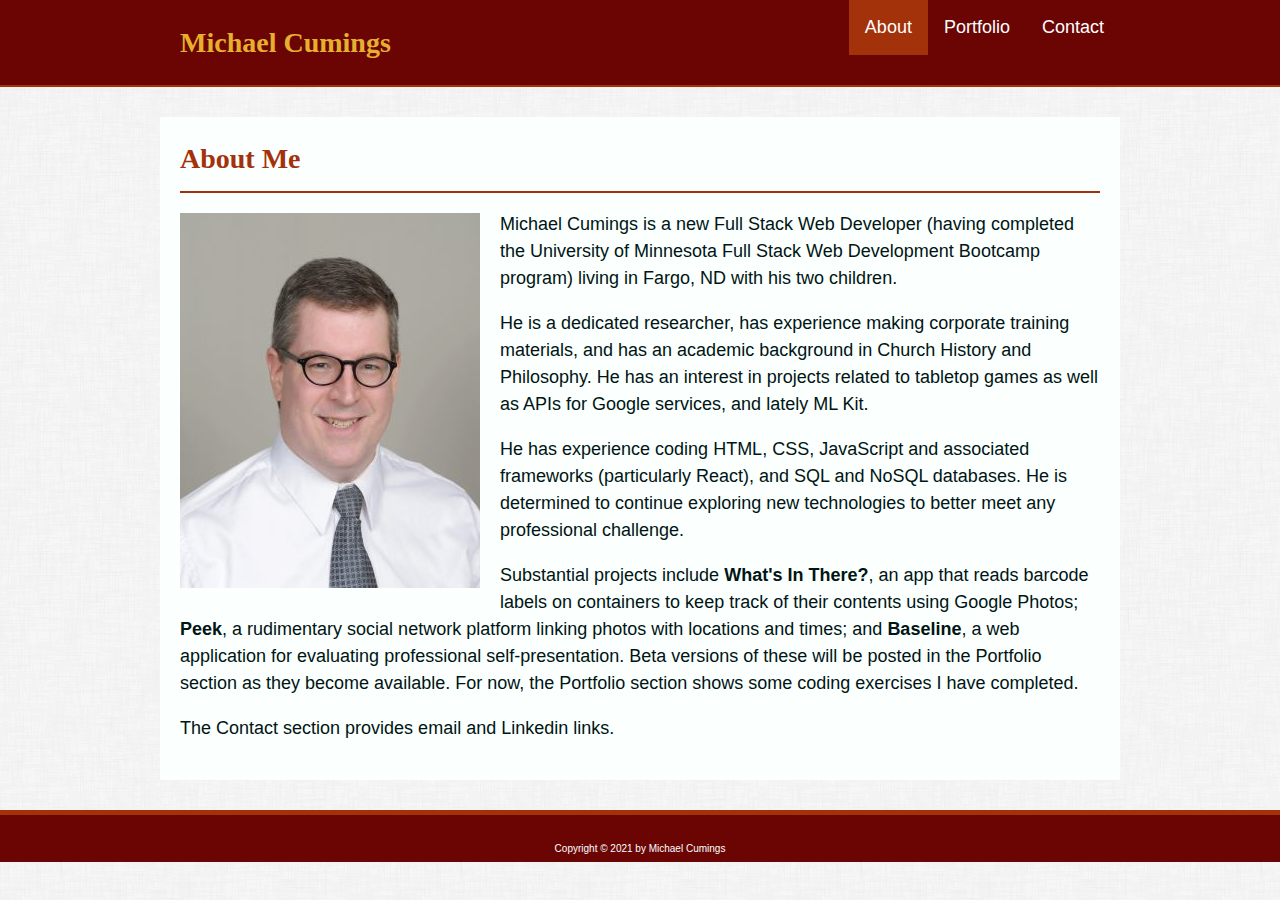
<file: index.html>
<!-- Basic Portfolio -->
<!-- Index Page -->
<!DOCTYPE html>
<html lang="en-us">

<head>

  <meta charset="UTF-8">
  <title>Michael Cumings Welcome Page</title>
  <link rel="stylesheet" type="text/css" href="./assets/css/style.css">

</head>

<body>
  <header>
    <div class="container">  
        <div id="mainheadtitle">
            <h1>Michael Cumings</h1>
        </div>
        <ul>
            <li><a href="contact.html">Contact</a></li>
            <li><a href="portfolio.html">Portfolio</a></li>
            <li><a href="#home" class="active">About</a></li>
        </ul>
    </div>      
  </header>

  <div class="container">

    <section id="main-text">

      <section id="texthead"><h1>About Me</h1></section>
      <img src="./assets/images/biopic.jpg" alt="I can look even more spiffy than this." id="bio-image" align=left>
      <p>Michael Cumings is a new Full Stack Web Developer (having completed the University of Minnesota
        Full Stack Web Development Bootcamp program) living in Fargo, ND with his two children.
      </p>
      <p>He is a dedicated researcher, has experience making corporate training materials, and has an
        academic background in Church History and Philosophy.  He has an interest in projects related
        to tabletop games as well as APIs for Google services, and lately ML Kit.
      </p>
      <p>He has experience coding HTML, CSS, JavaScript and associated frameworks (particularly React),
        and SQL and NoSQL databases. He is determined to continue exploring new technologies to better
        meet any professional challenge.
      </p>
      <p>Substantial projects include <b>What's In There?</b>, an app that reads barcode labels on containers
        to keep track of their contents using Google Photos; <b>Peek</b>, a rudimentary social network platform 
        linking photos with locations and times; and <b>Baseline</b>, a web application for 
        evaluating professional self-presentation. Beta versions of these will be posted in the Portfolio
        section as they become available.  For now, the Portfolio section shows some coding
        exercises I have completed.
      </p>
      <p>The Contact section provides email and Linkedin links.</p>

    </section>
    </div>

    <footer>
        <div class="container">
            <section id="footertext">
        Copyright &copy; 2021 by Michael Cumings
            </section>    
        </div>
    </footer>

  </div>  

</body>

</html>
</file>
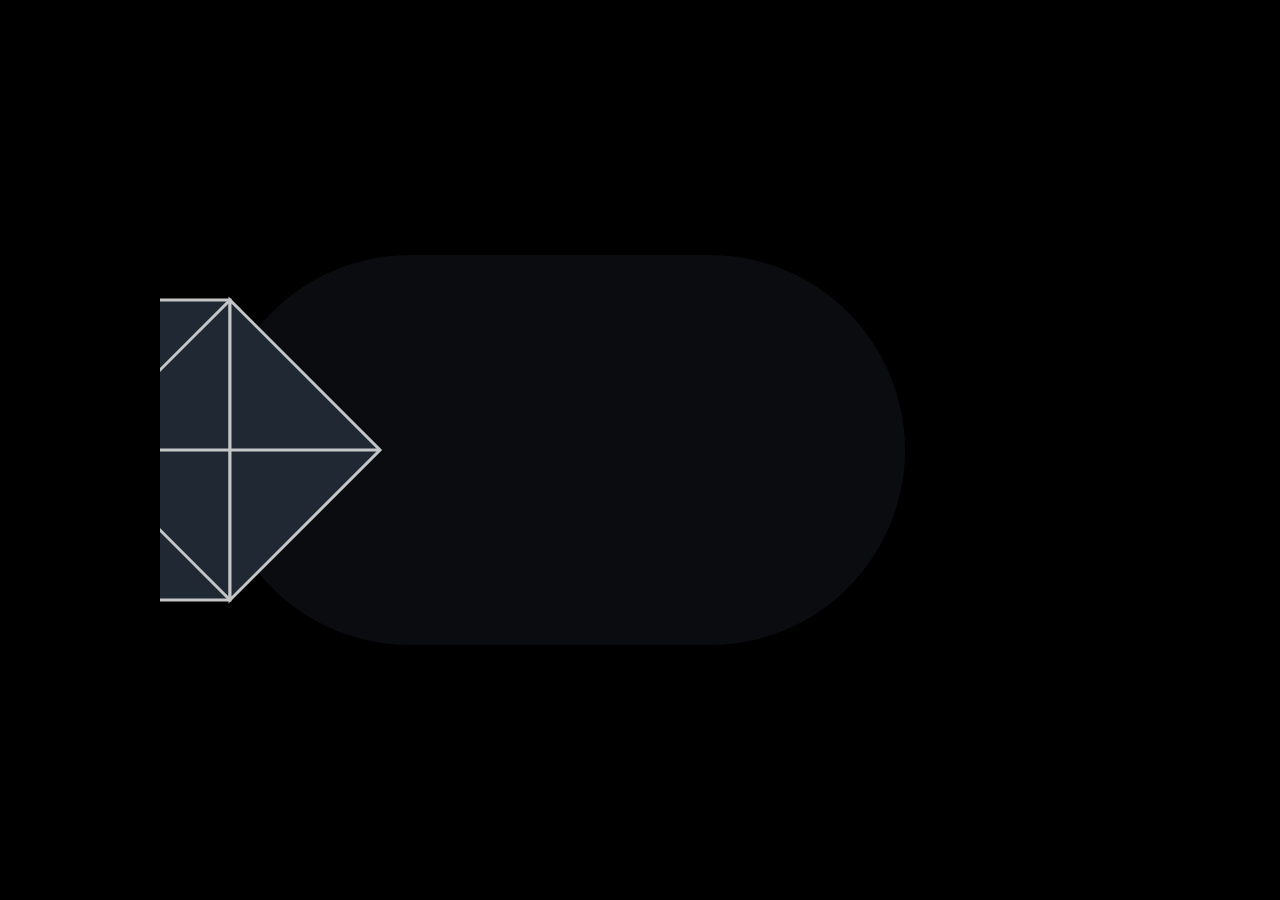
<file: boardtry.html>
<!DOCTYPE html>
<html lang="en">
<head>
    <meta charset="UTF-8">
    <meta name="viewport" content="width=device-width, initial-scale=1.0">
    <meta http-equiv="X-UA-Compatible" content="ie=edge">
    <style>
        @import 'https://fonts.googleapis.com/css?family=Cinzel:400,700';

        .list-group-item {
          line-height: 2.5;
        }
        
        .modal {
          /* This way it could be display flex or grid or whatever also. */
          display: block;
          
          /* Probably need media queries here */
          width: 600px;
          max-width: 100%;
          
          height: 400px;
          max-height: 100%;
          
          position: fixed;
          
          z-index: 100;
          
          left: 50%;
          top: 50%;
          
          /* Use this for centering if unknown width/height */
          transform: translate(-50%, -50%);
          
          /* If known, negative margins are probably better (less chance of blurry text). */
          /* margin: -200px 0 0 -200px; */
          
          background: white;
          box-shadow: 0 0 60px 10px rgba(0, 0, 0, 0.9);
        }
        .closed {
          display: none;
        }
        
        .modal-overlay {
          position: fixed;
          top: 0;
          left: 0;
          width: 100%;
          height: 100%;
          z-index: 50;
          
          background: rgba(0, 0, 0, 0.6);
        }
        .modal-guts {
          position: absolute;
          top: 0;
          left: 0;
          width: 100%;
          height: 100%;
          overflow: auto;
          padding: 20px 50px 20px 20px;
        }
        
        
        
        * {
          box-sizing: border-box;
          margin: 0;
          padding: 0;
        }
        body {
          background-size: 100%, 100%;
          background-color: black;
          font-family: 'Cinzel', serif;
        }
        ul {
          margin: 10px 0 10px 30px;
        }
        li, p {
          margin: 0 0 10px 0;
        }
        h1 {
          margin: 0 0 20px 0;
        }
        
        .modal .close-button {
          position: absolute;
          
          /* don't need to go crazy with z-index here, just sits over .modal-guts */
          z-index: 1;
          
          top: 10px;
          
          /* needs to look OK with or without scrollbar */
          right: 20px;
          
          border: 0;
          background: black;
          color: white;
          padding: 5px 10px;
          font-size: 1.3rem;
        }
        
        .height-100vh {
          height: 100vh;
          
          display: flex;            /* establish flex container */
          flex-direction: column;   /* stack flex items vertically */
          position: relative;       /* establish neares positioned ancenstor for absolute positioning */
          
        }
        
        .text {
          display: flex;
          position: absolute;
          left: 50%;
          top: 50%;
          transform: translate(-50%, -50%);
          color: black;
          font-weight: bold;
        }
        
        .center-aligned {
          @include display(flex);
          @include align-items(center);
          @include justify-content(center);
        }
        
        .active {
          opacity: 0.7;
        }
        
        .button {
          position: absolute;
          top: 65%;
          left: 50%;
          transform: translateX(-50%);
          font-size: 20px;
          color: white;
          background-color: #B5C7E6;
          padding-left: 90px;
          padding-right: 90px;
          padding-top: 20px;
          padding-bottom: 20px;
          overflow: hidden;
          white-space: nowrap;
          z-index: 3;
        }
        svg {
          position: absolute;
          z-index: 4;
          height: 100%;
          /* left: 15%; */
          left: 50%;
           transform: translateX(-60%);
        }
        /* Make a div for the game, then... */
        /* #gamediv {
          background-image: url(https://cdn.pixabay.com/photo/2017/01/01/10/30/concrete-1944281_960_720.jpg);
        } */
        
    </style>
    <title>Document</title>
</head>
<body>



  <svg viewBox="0 0 800 400" width="800" height="400">
    <circle cx="250" cy="200" r="195" fill="#0B0C10" opacity="1"/>
    <circle cx="550" cy="200" r="195" fill="#0B0C10" opacity="1"/>
    <rect width="300" height="390" x="250" y="5" fill="#0B0C10"/>
    <svg x=0 background="red">
      <polygon points="250,50 100,200 250,350" stroke-width=3 stroke="#C5C6C7" fill="#1F2833"/>
      <rect width="300" height="300" x="250" y="50" stroke-width=3 stroke="#C5C6C7" fill="#1F2833"/>
      <line x1="250" y1="50" x2="550" y2="350" stroke-width=3 stroke="#C5C6C7"/>
      <line x1="550" y1="50" x2="250" y2="350" stroke-width=3 stroke="#C5C6C7"/>
      <line x1="400" y1="50" x2="400" y2="350" stroke-width=3 stroke="#C5C6C7"/>
      <line x1="250" y1="200" x2="550" y2="200" stroke="black"/>
      <polygon points="550,50 700,200 550,350" stroke-width=3 stroke="#C5C6C7" fill="#1F2833" />
      <line x1="100" y1="200" x2="700" y2="200" stroke-width=3 stroke="#C5C6C7"/>
      <circle class="node" id="t2" cx="250" cy="50" r="20" stroke="black" stroke-width="1" fill="red" opacity="0"/>
      <circle class="node" id="t3" cx="400" cy="50" r="20" stroke="black" stroke-width="1" fill="red" opacity="0"/>
      <circle class="node" id="t4" cx="550" cy="50" r="20" stroke="black" stroke-width="1" fill="red" opacity="0"/>
      <circle class="node" id="m1" cx="100" cy="200" r="20" stroke="black" stroke-width="1" fill="red" opacity="0"/>
      <circle class="node" id="m2" cx="250" cy="200" r="20" stroke="black" stroke-width="1" fill="red" opacity="0"/>
      <circle class="node" id="m3" cx="400" cy="200" r="20" stroke="black" stroke-width="1" fill="red" opacity="0"/>
      <circle class="node" id="m4" cx="550" cy="200" r="20" stroke="black" stroke-width="1" fill="red" opacity="0"/>
      <circle class="node" id="m5" cx="700" cy="200" r="20" stroke="black" stroke-width="1" fill="red" opacity="0"/>
      <circle class="node" id="b2" cx="250" cy="350" r="20" stroke="black" stroke-width="1" fill="red" opacity="0"/>
      <circle class="node" id="b3" cx="400" cy="350" r="20" stroke="black" stroke-width="1" fill="red" opacity="0"/>
      <circle class="node" id="b4" cx="550" cy="350" r="20" stroke="black" stroke-width="1" fill="red" opacity="0"/>
      <circle class="blackpiece" id="black1" cx="250" cy="50" r="25" stroke="black" stroke-width="3" fill="#45A29E" opacity="1"/>
      <circle class="blackpiece" id="black2" cx="100" cy="200" r="25" stroke="black" stroke-width="3" fill="#45A29E" opacity="1"/>
      <circle class="blackpiece" id="black3" cx="250" cy="350" r="25" stroke="black" stroke-width="3" fill="#45A29E" opacity="1"/>
      <circle class="whitepiece" id="white" cx="400" cy="200" r="28" stroke="black" stroke-width="3" fill="#66FCF1" opacity="1"/>
    </svg>
  </svg>

  <div id="result" style='left: 50%;z-index:5;transform: translateX(-50%);'><h1>White Wins!</h1>
  </div> 
  
  <script
    src="https://code.jquery.com/jquery-3.3.1.js"
    integrity="sha256-2Kok7MbOyxpgUVvAk/HJ2jigOSYS2auK4Pfzbm7uH60="
    crossorigin="anonymous">
  </script>             

  <script>

    $(document).ready(() => {
      // a variable containing the ids of each game location
      const gameLocations = [
        "t2",
        "t3",
        "t4",
        "m1",
        "m2",
        "m3",
        "m4",
        "m5",
        "b2",
        "b3",
        "b4"
      ];

      // an object listing all of the legal moves from
      //   a given game location for black (provided
      //   the target location is empty)
      const blackMoves = {
        t2: ["m2", "m3", "t3"],
        t3: ["m3", "t4"],
        t4: ["m4", "m5"],
        m1: ["t2", "m2", "b2"],
        m2: ["t2", "m3", "b2"],
        m3: ["t3", "t4", "m4", "b4", "b3"],
        m4: ["t4", "m5", "b4"],
        m5: [],
        b2: ["m2", "m3", "b3"],
        b3: ["m3", "b4"],
        b4: ["m4", "m5"]
      };

      // an object listing all of the legal moves from
      //   a given game location for white (provided
      //   the target location is empty)
      const whiteMoves = {
        t2: ["m1", "m2", "m3", "t3"],
        t3: ["t2", "m3", "t4"],
        t4: ["t3", "m3", "m4", "m5"],
        m1: [],
        m2: ["m1", "t2", "m3", "b2"],
        m3: ["t2", "m2", "b2", "t3", "t4", "m4", "b4", "b3"],
        m4: ["m3", "t4", "m5", "b4"],
        m5: ["t4", "m4", "b4"],
        b2: ["m1", "m2", "m3", "b3"],
        b3: ["b2", "m3", "b4"],
        b4: ["b3", "m3", "m4", "m5"]
      };

      // LIST OF VARIABLES NEEDED FROM OUR DATABASE
      //
      // gameId : ID of the current game in the db
      //
      // whoseTurn ("white" or "black")
      //
      // black1Location
      // black2Location
      // black3Location
      // whiteLocation : these four give the ids of the nodes where each piece is
      //
      // blackPlayer: ID of the black player from the db
      // whitePlayer: ID of the white player from the db
      //
      // lateralMoves : number of consecutive non-advancing black moves leading to current game state
      //
      // gameActive : boolean, true or false, is the game still going

      // This variable contains the id of the piece the player wll move
      let selectedPiece = [];
      // This variable keeps track of whose turn it is
      let whoseTurn = "black";

      let black1Location = "t2";
      let black2Location = "m1";
      let black3Location = "b2";
      let whiteLocation = "m3";
      let startLocation = [];
      let lateralMoves = [];

      $(".blackpiece").on(
        "click", function() {
          let element = $(this);
          if (
            whoseTurn === "black"
            // && blackPlayer === displayName // displayName is from firebase authentication
            ) {
              // if (selectedPiece === ("black1" || "black2" || "black3")) {
              //   selectedPiece = [];
              //   $(".node").removeClass("active");
              //   return;
              // }
              startLocation = [];
              // alert(this.id);
              selectedPiece = this.id;
              switch (selectedPiece) {
                case "black1":
                  startLocation = black1Location;
                  break;
                case "black2":
                  startLocation = black2Location;
                  break;
                case "black3":
                  startLocation = black3Location;
                  break;
                default:
                  break;
              }
              // alert("black1: " + black1Location + "black2: " + black2Location + " black3: " + black3Location);
              // alert(blackMoves[startLocation]);
              blackMoves[startLocation].forEach(value => {
                $(`#${value}`).addClass("active");
              });
              // active();
              $(".active").on(
                "click", function() {
                  let element = $(this);
                  if (whoseTurn === "black") {
                    //     $(".active").on(
                    // "click", (() => {
                    // let blackSourceX = []
                    // switch (selectedPiece) {
                    //     case "black1":
                    //     blackSourceX = $("#black1").attr("cx");
                    //       break;
                    //     case "black2":
                    //     blackSourceX = $("#black2").attr("cx");
                    //       break;
                    //     case "black3":
                    //     blackSourceX = $("#black3").attr("cx");
                    //       break;
                    //     default:
                    //       break;
                    //   }
                    // // const blackSourceX = $(`#${selectedPiece}`).attr("cx");
                    // const blackTargetX = element.attr("cx");
                    // // alert(blackSourceX);
                    // // alert(blackTargetX);
                    // if (
                    //   selectedPiece === ("black1" || "black2" || "black3") &&
                    //   blackSourceX === blackTargetX
                    // ) {
                    //   lateralMoves++;
                    // send updated lateralMoves to db
                    // if (lateralMoves >= 10) {
                    //   alert("White Winds by Black stalling!");// ADD later: white wins, push to database, update "to move" div with the news
                    //   return;
                    // }
                    // }
                    // alert("call1" + $(`#${selectedPiece}`).attr("cx"));
                    // alert("call2" + element.attr("cx"));
                    // $(`#${selectedPiece}`).attr("cx", element.attr("cx"));
                    // $(`#${selectedPiece}`).attr("cy", element.attr("cy"));
                    // ADD later: push move to move list in the db
                    switch (selectedPiece) {
                      case "black1":
                        $("#black1").attr("cx", element.attr("cx"));
                        $("#black1").attr("cy", element.attr("cy"));
                        // alert("black1Location preassign " + black1Location);
                        // alert("element.id " + element.attr("id"));
                        black1Location = element.attr("id");
                        // alert("black1Location postassign " + black1Location);
                        break;
                      case "black2":
                        $("#black2").attr("cx", element.attr("cx"));
                        $("#black2").attr("cy", element.attr("cy"));
                        black2Location = element.attr("id");
                        break;
                      case "black3":
                        $("#black3").attr("cx", element.attr("cx"));
                        $("#black3").attr("cy", element.attr("cy"));
                        black3Location = element.attr("id");
                        break;
                      default:
                        break;
                    }
                    selectedPiece = [];
                    console.log("after black");
                    console.log(element);
                    $(".node").removeClass("active");
                    // if ($("#white").attr("cx") === $("#m1").attr("cx")) {
                    //   alert("White Wins!"); // ADD later: white wins, push to database, update "to move" div with the news
                    //   return;
                    // }
            
                    if (
                      $("#white").attr("cx") === $("#m5").attr("cx") &&
                      $("#black1").attr("cx") === $("#m4").attr("cx") &&
                      $("#black2").attr("cx") === $("#m4").attr("cx") &&
                      $("#black3").attr("cx") === $("#m4").attr("cx")
                      ) {
                      alert("Black Wins!"); // ADD later: black wins, push to database, update "to move" div with the news
                      return;
                      }
                    whoseTurn = "white";
                    // ADD: Push new turn indicator to the db
                  }
                })
            }
        })

      $(".whitepiece").on(
        "click", function() {
          let element = $(this);
          if (
            whoseTurn === "white"
            // && whitePlayer === displayName // displayName is from firebase authentication
            ) {
              // if (selectedPiece === ("black1" || "black2" || "black3")) {
              //   selectedPiece = [];
              //   $(".node").removeClass("active");
              //   return;
              // }
              selectedPiece = [];
              startLocation = [];
              selectedPiece = white;
              startLocation = whiteLocation;
              // switch (selectedPiece) {
              //   case "black1":
              //     startLocation = black1Location;
              //     break;
              //   case "black2":
              //     startLocation = black2Location;
              //     break;
              //   case "black3":
              //     startLocation = black3Location;
              //     break;
              //   default:
              //     break;
              // }
              // if (startLocation === "t2") {
              //     alert("good!");
              // }
              // alert(whiteMoves[startLocation]);
              whiteMoves[startLocation].forEach(value => {
                $(`#${value}`).addClass("active");
              });
              // active();
              $(".active").on(
                "click", function() { 
                  let element = $(this);
                  //     $(".active").on(
                  // "click", (() => {
                  //   const whiteSourceX = $("#" + selectedPiece).attr("cx");
                  //   const whiteTargetX = element.attr("cx");
                  //   alert(whiteSourceX);
                  //   alert(whiteTargetX);
                  //   if (
                  //     selectedPiece === ("black1" || "black2" || "black3") &&
                  //     blackSourceX === blackTargetX
                  //   ) {
                  //     lateralMoves++;
                  //     // send updated lateralMoves to db
                  //     if (lateralMoves >= 10) {
                  //       // ADD later: white wins, push to database, update "to move" div with the news
                  //       return;
                  //     }
                  // }
                  // alert("call1" + $(`#${selectedPiece}`).attr("cx"));
                  // alert("call2" + element.attr("cx"));
                  if (whoseTurn === "white") {
                    $("#white").attr("cx", element.attr("cx"));
                    $("#white").attr("cy", element.attr("cy"));
                  
                    // ADD later: push move to move list in the db
                    whiteLocation = element.attr("id");
                    selectedPiece = [];
                    $(".node").removeClass("active");
                    // if ($("#white").attr("cx") === $("#m1").attr("cx")) {
                    if (whiteLocation === "m1") {
                      alert("White Wins!"); // ADD later: white wins, push to database, update "to move" div with the news
                      return;
                    }
        
                    // if (
                    //   $("#white").attr("cx") === $("#m5").attr("cx") &&
                    //   $("#black1").attr("cx") === $("#m4").attr("cx") &&
                    //   $("#black2").attr("cx") === $("#m4").attr("cx") &&
                    //   $("#black3").attr("cx") === $("#m4").attr("cx")
                    // ) {
                    //   alert("Black Wins!");
                    //   // ADD later: black wins, push to database, update "to move" div with the news
                    //   return;
                    // }
                    whoseTurn = "black";
                    // ADD: Push new turn indicator to the db
                  }
                })
              }
        })

        // for (i = 0; i < blackMoves.startLocation.length; i++) {
        //   $(`#${blackMoves.startLocation[i]}`).addClass("active"); // highlight the possible destinations
        // }
 

        // if (whoseTurn === "white") {
        //   selectedPiece = "white";
        //   startLocation = whiteLocation;

        //   whiteMoves[startLocation].forEach(value => {
        //   $(`#${value}`).addClass("active");
          

        //   // for (i = 0; i < whiteMoves.startLocation.length; i++) {
        //   //   $(`#${whiteMoves.startLocation[i]}`).addClass("active"); // highlight the possible destinations
        //   })
        //   $(".active").on(
        //   "click", function() {
        //       let element = $(this);
        //       //     $(".active").on(
        //   // "click", (() => {
        //     const blackSourceX = $("#" + selectedPiece).attr("cx");
        //     const blackTargetX = element.attr("cx");
        //     alert(blackSourceX);
        //     alert(blackTargetX);
        //     if (
        //       selectedPiece === ("black1" || "black2" || "black3") &&
        //       blackSourceX === blackTargetX
        //     ) {
        //       lateralMoves++;
        //       // send updated lateralMoves to db
        //       if (lateralMoves >= 10) {
        //         // ADD later: white wins, push to database, update "to move" div with the news
        //         return;
        //       }
        //   }
        //       alert("call1" + $(`#${selectedPiece}`).attr("cx"));
        //       alert("call2" + element.attr("cx"));
        //       $(`#${selectedPiece}`).attr("cx", element.attr("cx"));
        //       $(`#${selectedPiece}`).attr("cy", element.attr("cy"));
        //       // ADD later: push move to move list in the db
        //       selectedPiece = [];
        //       $(".node").removeClass("active");
        //       if ($("#white").attr("cx") === $("#m1").attr("cx")) {
        //         // ADD later: white wins, push to database, update "to move" div with the news
        //         return;
        //       }
              
        //       if (
        //         $("#white").attr("cx") === $("#m5").attr("cx") &&
        //         $("#black1").attr("cx") === $("#m4").attr("cx") &&
        //         $("#black2").attr("cx") === $("#m4").attr("cx") &&
        //         $("#black3").attr("cx") === $("#m4").attr("cx")
        //       ) {
        //         // ADD later: black wins, push to database, update "to move" div with the news
        //         return;
        //       }
        //       if (whoseTurn === "black") {
        //         whoseTurn = "white";
        //         // ADD: Push new turn indicator to the db
        //         return;
        //       } else if (whoseTurn === "white") {
        //         whoseTurn = "black";
        //         // ADD: Push new turn indicator to the db
        //         return;
        //       }
        //     })
        // }

        // function active() {
        //   $(".active").on(
        //     "click", (() => {
        //       const blackSourceX = $("#" + selectedPiece).attr("cx");
        //       const blackTargetX = $(this).attr("cx");
        //       if (
        //         selectedPiece === ("black1" || "black2" || "black3") &&
        //         blackSourceX === blackTargetX
        //       ) {
        //         lateralMoves++;
        //         // send updated lateralMoves to db
        //         if (lateralMoves >= 10) {
        //           // ADD later: white wins, push to database, update "to move" div with the news
        //           return;
        //         }
        //         $(`#${selectedPiece}`).attr("cx", $(this).attr("cx"));
        //         $(`#${selectedPiece}`).attr("cy", $(this).attr("cy"));
        //         // ADD later: push move to move list in the db
        //         selectedPiece = [];
        //         $(".node").removeClass("active");
        //         if ($("#white").attr("cx") === $("#m1").attr("cx")) {
        //           // ADD later: white wins, push to database, update "to move" div with the news
        //           return;
        //         }
        //         if (
        //           $("#white").attr("cx") === $("#m5").attr("cx") &&
        //           $("#black1").attr("cx") === $("#m4").attr("cx") &&
        //           $("#black2").attr("cx") === $("#m4").attr("cx") &&
        //           $("#black3").attr("cx") === $("#m4").attr("cx")
        //         ) {
        //           // ADD later: black wins, push to database, update "to move" div with the news
        //           return;
        //         }
        //         if (whoseTurn === "black") {
        //           whoseTurn = "white";
        //           // ADD: Push new turn indicator to the db
        //         } else if (whoseTurn === "white") {
        //           whoseTurn = "black";
        //           // ADD: Push new turn indicator to the db
        //         }
        //       }
        //     })
        //   )}
    })
  </script>
              
</body>
</html>
</file>
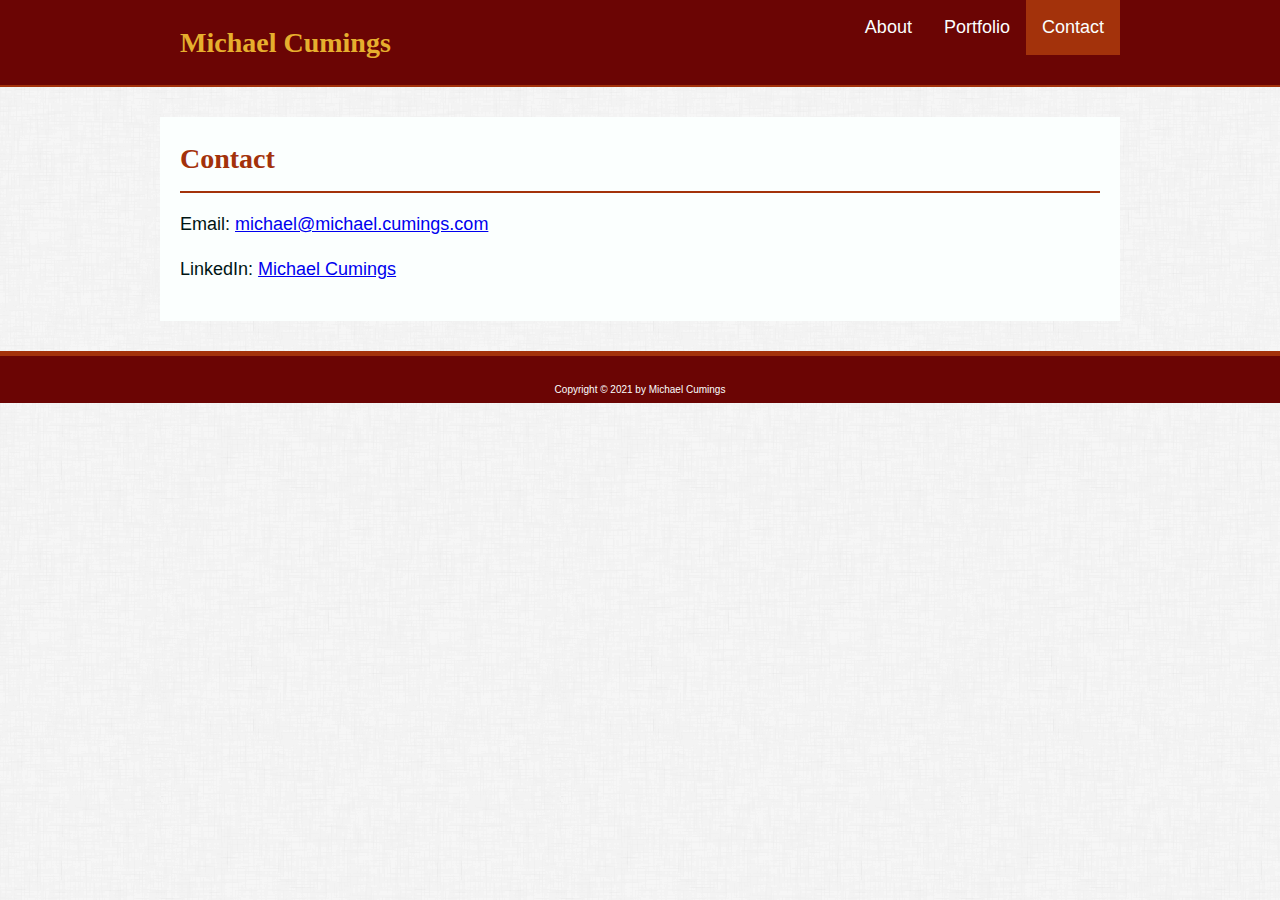
<file: contact.html>
<!-- Basic Portfolio Homework #1 -->
<!-- Contact Page -->
<!DOCTYPE html>
<html lang="en-us">

<head>

  <meta charset="UTF-8">
  <title>Michael Cumings Contact Page</title>
  <link rel="stylesheet" type="text/css" href="./assets/css/style.css">
  <link rel="stylesheet" type="text/css" href="./assets/css/form.css">

</head>

<body>
  <header>
    <div class="container">  
        <div id="mainheadtitle">
            <h1>Michael Cumings</h1>
        </div>
        <ul>
            <li><a href="#home" class="active">Contact</a></li>
            <li><a href="portfolio.html">Portfolio</a></li>
            <li><a href="index.html">About</a></li>
        </ul>
    </div>      
  </header>

  <div class="container">

    <section id="main-text">

      <section id="texthead"><h1>Contact</h1></section>
      <div class="container">
        <p>
          Email: <a href="mailto:michael@michaelcumings.com">michael@michael.cumings.com</a>
        </p>
        <p>LinkedIn: <a href="https://www.linkedin.com/in/michael-cumings-8a3442165">Michael Cumings</a></p>
            <!-- <form action="cantcodephpyet.php">
          
              <label for="name">Name</label>
              <input type="text" id="name" name="name" placeholder="John Smith">
               
              <label for="email">Email</label>
              <input type="text" id="email" name="email" placeholder="example@gmail.com">
               
              <label for="message">Message</label>
              <textarea id="message" name="message" placeholder="" style="height:200px"></textarea>
                
              <input type="submit" value="Submit">
          
            </form> -->
          </div>

    </section>
    </div>

    <footer>
        <div class="container">
            <section id="footertext">
        Copyright &copy; 2021 by Michael Cumings
            </section>    
        </div>
    </footer>

  </div>  

</body>

</html>
</file>
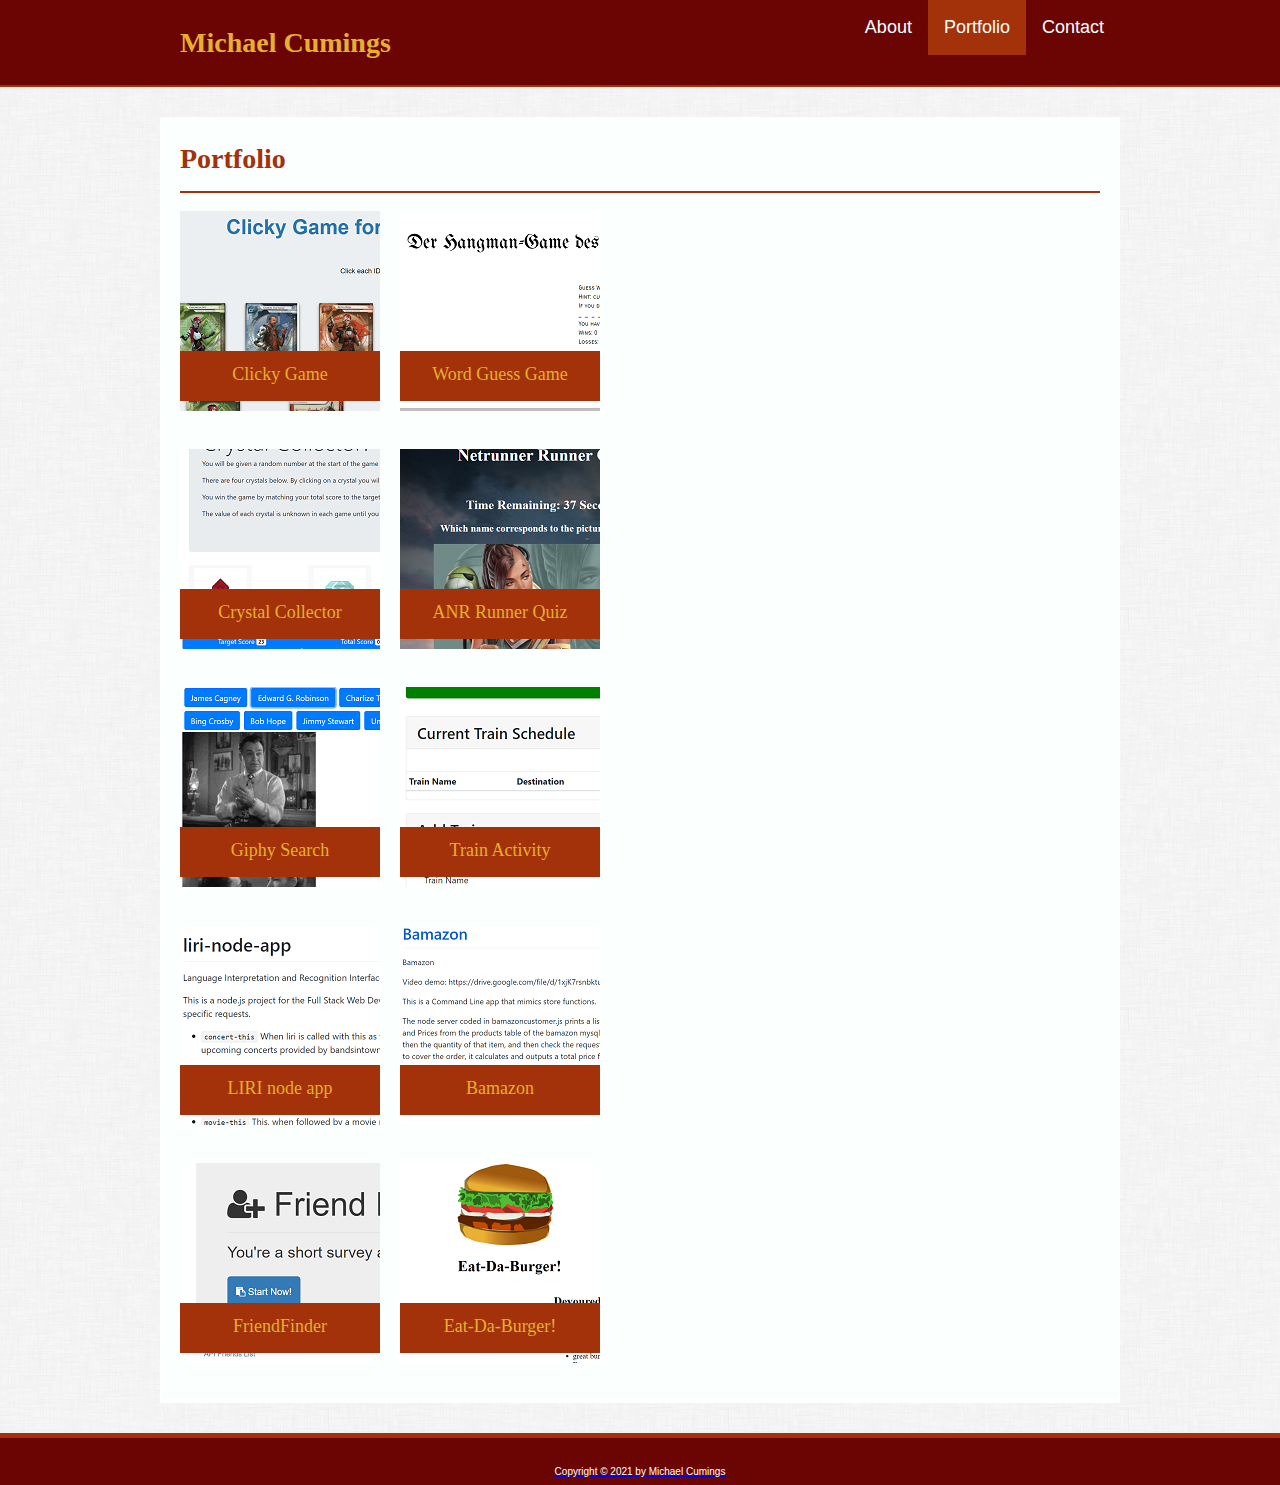
<file: portfolio.html>
<!-- Basic Portfolio Homework #1 -->
<!-- Portfolio page -->
<!DOCTYPE html>
<html lang="en-us">

<head>

  <meta charset="UTF-8">
  <title>Michael Cumings Portfolio</title>
  <link rel="stylesheet" type="text/css" href="./assets/css/style.css">

</head>

<body>
  <header>
    <div class="container">  
        <div id="mainheadtitle">
            <h1>Michael Cumings</h1>
        </div>
        <ul>
            <li><a href="contact.html">Contact</a></li>
            <li><a href="#home" class="active">Portfolio</a></li>
            <li><a href="index.html">About</a></li>
        </ul>
    </div>      
  </header>

  <div class="container">

    <section id="main-text">

      <section id="texthead"><h1>Portfolio</h1></section>
      <p>
        <a href="https://michaelcumings.github.io/clickyclicky/">
            <div class="ppic">  
            <img src="./assets/images/clickygame.png" alt="Clicky Game"> 
            <!-- <div class="picholder">     -->
                <div class="ppictxt">Clicky Game</div>
            </div>
        </a>
      </p>    
      <p>
          <a href="https://michaelcumings.github.io/Word_Guess_Game/">
                <div class="ppic">  
                <img src="./assets/images/wordguessgame.png" alt="Hangman-Game des Nibelungen"> 
                <!-- <div class="picholder">     -->
                    <div class="ppictxt">Word Guess Game</div>
                </div>
              </a>
      </p>
      <p class="newline">
          <a href="https://michaelcumings.github.io/unit-4-game/">
                <div class="ppic">  
                <img src="./assets/images/crystalcollector.png" alt="Crystal Collector"> 
                    <!-- <div class="picholder">     -->
                    <div class="ppictxt">Crystal Collector</div>
                    </div>
                  </a>
                  <a href="https://michaelcumings.github.io/TriviaGame/">
                        <div class="ppic">  
                        <img src="./assets/images/anrrunnerquiz.png" alt="ANR Runner Quiz"> 
                        <!-- <div class="picholder">     -->
                            <div class="ppictxt">ANR Runner Quiz</div>
                        </div>
                      </a>          
      </p>    
      <p class="newline">
            <a href="https://michaelcumings.github.io/GiphySearch/">
                    <div class="ppic">  
                    <img src="./assets/images/giphy.png" alt="Giphy Search"> 
                        <!-- <div class="picholder">     -->
                        <div class="ppictxt">Giphy Search</div>
                        </div>
                      </a>  
      </p>  
      <a href="https://michaelcumings.github.io/TrainActivity/">
        <div class="ppic">  
        <img src="./assets/images/trainschedule.png" alt="Train Activity"> 
        <!-- <div class="picholder">     -->
            <div class="ppictxt">Train Activity</div>
        </div>
      </a>  
      <p class="newline">
        <a href="https://michaelcumings.github.io/liri-node-app/">
                <div class="ppic">  
                <img src="./assets/images/lirinodeapp.png" alt="LIRI node app"> 
                    <!-- <div class="picholder">     -->
                    <div class="ppictxt">LIRI node app</div>
                    </div>
                  </a>       
        </p>  
        <a href="https://michaelcumings.github.io/Bamazon/">
            <div class="ppic">  
            <img src="./assets/images/bamazon.png" alt="Bamazon"> 
            <!-- <div class="picholder">     -->
                <div class="ppictxt">Bamazon</div>
            </div>             
        <p class="newline">
            <a href="https://powerful-sea-35969.herokuapp.com/">
                    <div class="ppic">  
                    <img src="./assets/images/friendfinder.png" alt="FriendFinder"> 
                        <!-- <div class="picholder">     -->
                        <div class="ppictxt">FriendFinder</div>
                        </div>
                        </a>       
            </p> 
        <a href="https://shielded-ocean-16600.herokuapp.com/">
            <div class="ppic">  
            <img src="./assets/images/eatdaburger.png" alt="Eat-Da-Burger!"> 
            <!-- <div class="picholder">     -->
                <div class="ppictxt">Eat-Da-Burger!</div>
            </div>     
 

      <!-- This last p is needed so that the footer doesn't creep up under the last row of pictures  -->
      <p class="newline"></p>
      
    </section>
    </div>

    <footer>
        <div class="container">
            <section id="footertext">
        Copyright &copy; 2021 by Michael Cumings
            </section>    
        </div>
    </footer>

  </div>  

</body>

</html>
</file>
<file: assets/css/style.css>
/*
Stylesheet #1
=============
Each of these CSS elements is associated with an HTML Element, Class, or ID.
Flip between this CSS file and the HTML to see how things line up.
Experiment with deleting lines of code from the CSS to see how it affects the web page when you refresh in the browser.
*/

body {
    background-image: url("../images/dust_scratches.png");  
    background-repeat: repeat;
    margin: 0 auto;
    font-family: 'Arial', 'Helvetica Neue', Helvetica, sans-serif;

  /* Typography */

    font-size: 18px;
    line-height: 150%;
    color: #001514;


}

#bio-image {
    padding: 20px 20px 20px 0px;
}

.container {
    width: 960px;
    margin: 0 auto;
}

header {
    overflow: auto;
  background: #6b0504;
  border-bottom: 2px solid #a3320b;
}

#mainheadtitle {
    float: left;
    padding: 10px 20px;
    width: 26%;
    background: #6b0504;
    color: #e6af2e;
   
}

ul {
    list-style-type: none;
    margin: 0px;
    padding: 0;
    overflow: hidden;
    background-color: #6b0504;
}

li {
    float: right;
}

li a {
    display: inline-block;
    color:#fbfffe;
    columns: #a3320b;
    text-align: center;
    padding: 14px 16px;
    text-decoration: none;
}

li a:hover {
    background-color: #e6af2e;
}

.active {
    background-color: #a3320b;
    color: #fbfffe;
}

h1 {
  font-size: 28px;
  font-family: 'Georgia', Times, Times New Roman, serif;
}

#texthead {
    border-bottom: 2px solid;
    border-color: #a3320b;
    color: #a3320b;
}

#main-text {
    margin: 30px 0px;
    background-color: #fbfffe;
    color: #001514;
    padding: 10px 20px 20px 20px;
}

.ppic {
    height: 200px;
    position: relative;
    margin: 0px 20px 20px 0px;
    float: left;

}

.newline{
    clear: left;
}

.ppictxt {
    font-family: 'Georgia', Times, Times New Roman, serif;
    position: absolute;
    background-color: #a3320b;
    color: #e6af2e;
    top: 140px;
    padding-top: 10px;
    text-align: center;
    height: 40px;  
    width: 200px;
}

footer {
    background: #6b0504;
    border-top: 5px solid #a3320b;
}

#footertext {
    padding: 20px 0px 0px;
    text-align: center;
    color: #fbfffe;
    font-size: x-small;
}
</file>
<file: assets/css/form.css>
form {
    margin: 12px 0px 0px;
}

/* Style inputs with type="text", select elements and textareas */
input[type=text], select, textarea {
    width: 96%;
    padding: 12px; /* Some padding  */
    box-sizing: border-box; /* Make sure that padding and width stays in place */
    margin-top: 6px; /* Add a top margin */
    margin-bottom: 16px; /* Bottom margin */
    resize: vertical /* Allow the user to vertically resize the textarea (not horizontally) */
}

/* Style the submit button with a specific background color etc */
input[type=submit] {
    background-color: #4aaaa5;
    color: white;
    padding: 12px 20px;
    border: none;
    cursor: pointer;
}

/* When moving the mouse over the submit button, add a darker green color */
input[type=submit]:hover {
    background-color: #4aa7c1;
}
</file>
